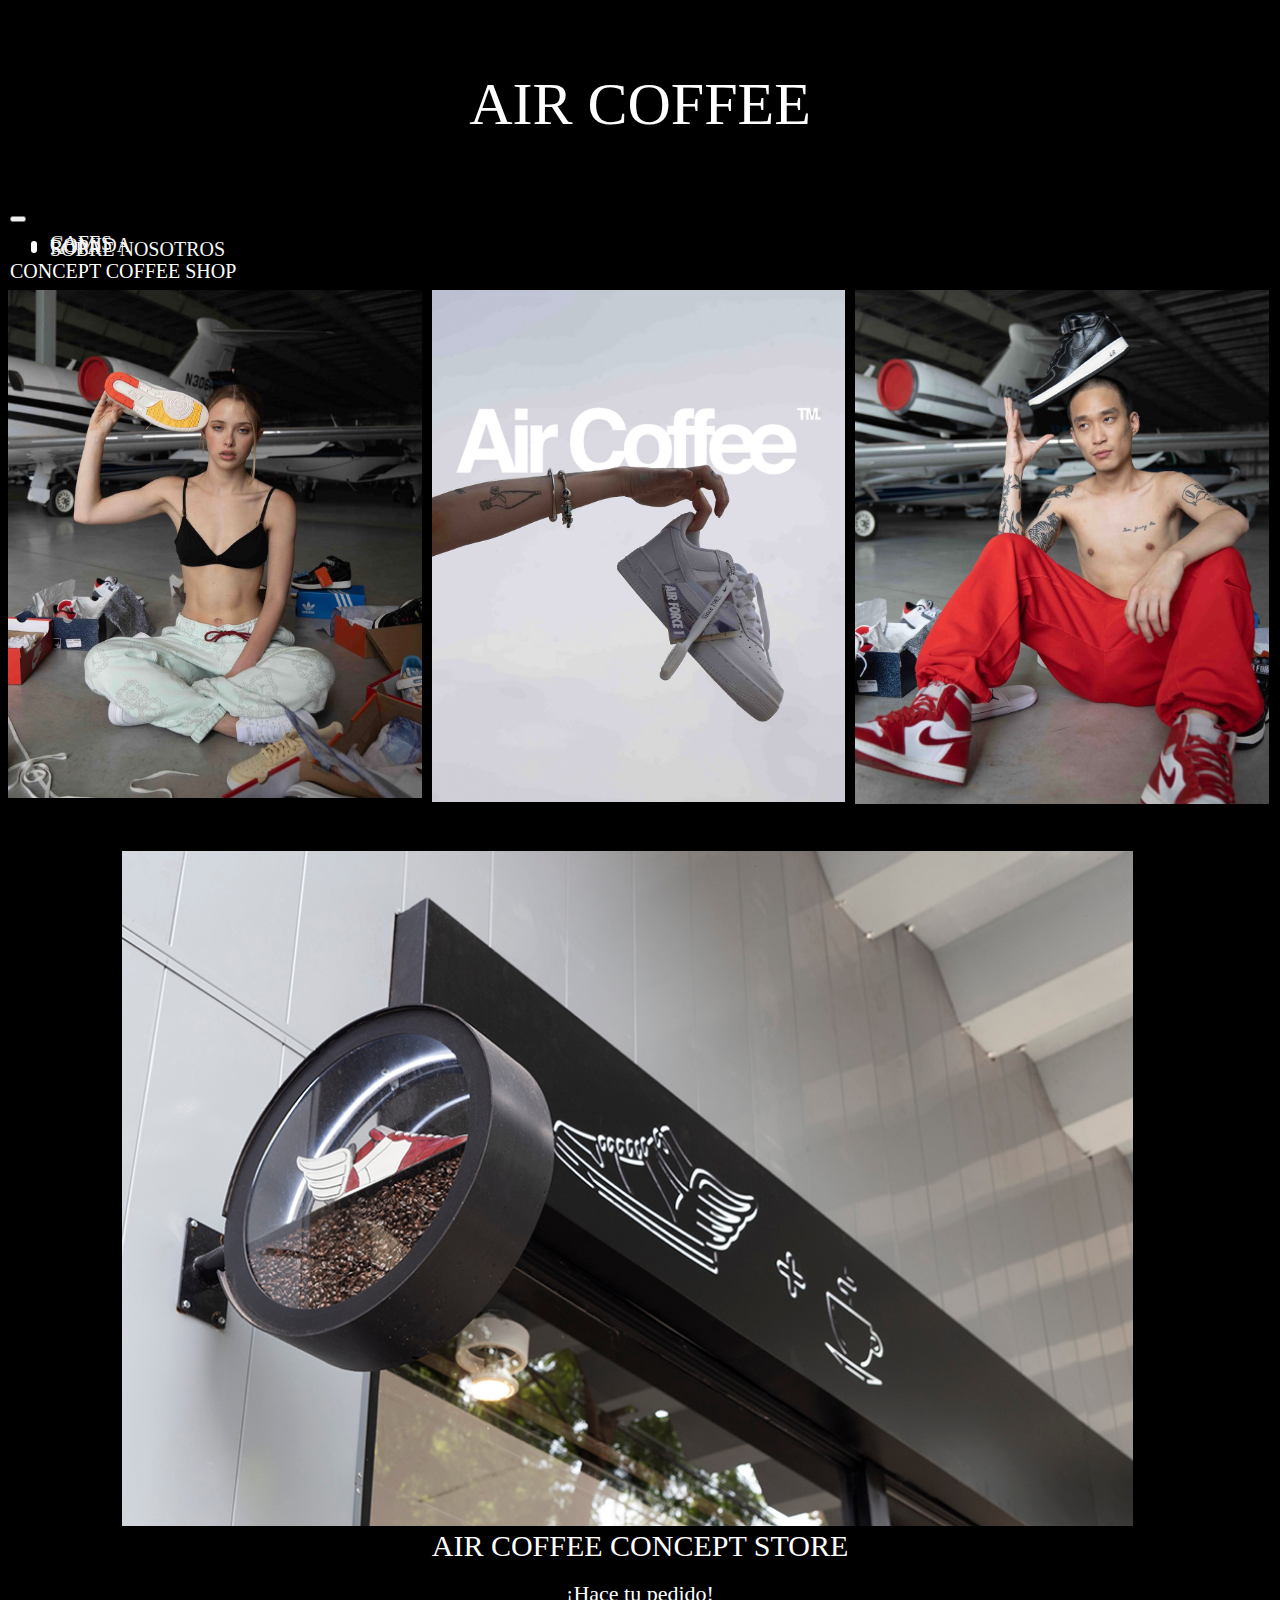
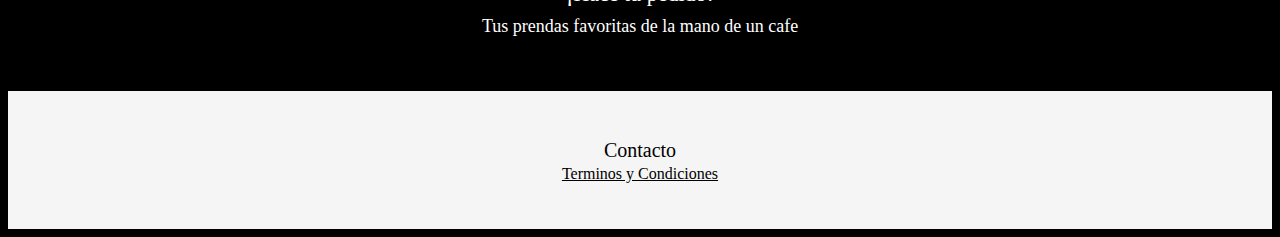
<file: index.html>
<!doctype html>
<html lang="en">
  <head>
    <meta charset="utf-8">
    <meta name="viewport" content="width=device-width, initial-scale=1">
    <title>AIR COFFEE</title>
    <link href="https://cdn.jsdelivr.net/npm/bootstrap@5.3.2/dist/css/bootstrap.min.css" rel="stylesheet" integrity="sha384-T3c6CoIi6uLrA9TneNEoa7RxnatzjcDSCmG1MXxSR1GAsXEV/Dwwykc2MPK8M2HN" crossorigin="anonymous">
    <link rel="stylesheet" href="eestilos.css">
  </head>

<body style="background-color: black; color: white;">

  <header>
    <a href="index.html"><p class="menu">AIR COFFEE</p>
      <script src="https://cdn.jsdelivr.net/npm/bootstrap@5.3.2/dist/js/bootstrap.bundle.min.js" integrity="sha384-C6RzsynM9kWDrMNeT87bh95OGNyZPhcTNXj1NW7RuBCsyN/o0jlpcV8Qyq46cDfL" crossorigin="anonymous"></script>
      <a href="#" onclick="miFuncionNav(); miFuncionNav1()" class="icono">
      <i class="fa fa-bars" aria-hidden= "true"></i>
      </a>

<nav class="navbar navbar-expand-lg  navbar-dark" style="color black; line-height: 2px; padding-inline: 2px; font-size: 20px;">
  <div class="container-fluid">
    <button class="navbar-toggler" type="button" data-bs-toggle="collapse" data-bs-target="#navbarText" aria-controls="navbarText" aria-expanded="false" aria-label="Toggle navigation">
      <span class="navbar-toggler-icon"></span>
    </button>
    <div class="collapse navbar-collapse" id="navbarText">
      <ul class="navbar-nav me-auto mb-2 mb-lg-0">
        <li class="nav-item">
          <a class="nav-link" aria-current="page" href="menucomida.html">CAFES</a>
        </li>
        <li class="nav-item">
          <a class="nav-link" href="menucafe.html">COMIDA</a>
        </li>
        <li class="nav-item">
          <a class="nav-link" href="ropa.html">ROPA</a>
        </li>
        <li class="nav-item">
          <a class="nav-link" href="sobrenosotros.html">SOBRE NOSOTROS</a>
        </li>
      </ul>
      <span class="navbar-text">
        CONCEPT COFFEE SHOP
      </span>
    </div>
  </div>
</nav>

<br>
      
  </header>


<section>
  <div class= "caja">
      <div>
        <img src="airc.jpg">
      </div>

      <div>
        <img src="zapas.jpg">
      </div>

      <div>
        <img src="portada.jpg">
      </div>
    </div>

</section>

<br>

</section>

<div style="text-align: center">
      <img src="carusel.jpg" class="mySlides"> 
      <img src="carusel2.jpg" class="mySlides">
      <img src="carusel1.jpg" class="mySlides">
      <p style="font-size: 30px; margin-top: 3px; text-decoration: bold; ">AIR COFFEE CONCEPT STORE</p>
        <p style="line-height: 1px; font-size: 22px;">¡Hace tu pedido!</p>
        <p style="font-size: 18px;">Tus prendas favoritas de la mano de un cafe</p>
    </div>
</section>

<br>
<br>

</body>

  <footer>
    <p>
      <i class="fa fa-instagram" style="color: #2e2e2e;"></i>
      <i class="fa fa-facebook" style="color: #3f4040;"></i>
      <i class="fa fa-twitter" style="color: #424243;"></i>
    </p> 
    <p>Contacto</p>
    <p style="text-decoration:underline; font-size: 16px;">Terminos y Condiciones</p>
</footer>


<script>
//Script barra de navegacion 
  
function miFuncionNav() {
var x = document.getElementById("navegador");
if (x.className === " ") {
x.className += "responsive";
} else {
x.className = " ";
}
}

function miFuncionNav1() {
var x = document.getElementById("navegador1");
if (x.className === " ") {
x.className += "responsive";
} else {
x.className = " ";
}
}

//Slider 

var slideIndex = 1;
showDivs(slideIndex);
function plusDivs(n) {
  showDivs(slideIndex += n);
}
function showDivs(n) {
  var i;
  var x = document.getElementsByClassName("mySlides");
  if (n > x.length) {slideIndex = 1}
  if (n < 1) {slideIndex = x.length} ;
  for (i = 0; i < x.length; i++) {
  x[i].style.display = "none";
  }
  x[slideIndex-1].style.display = "block";
  }
 
carousel();
 
function carousel() {
var i;
var x = document.getElementsByClassName("mySlides");
for (i = 0; i < x.length; i++) {
x[i].style.display = "none";
}
slideIndex++;
if (slideIndex > x.length) {slideIndex = 1}
x[slideIndex-1].style.display = "block";
setTimeout(carousel, 2000); // Cambia la imagen cada 2 segundos
}


</script>
</file>
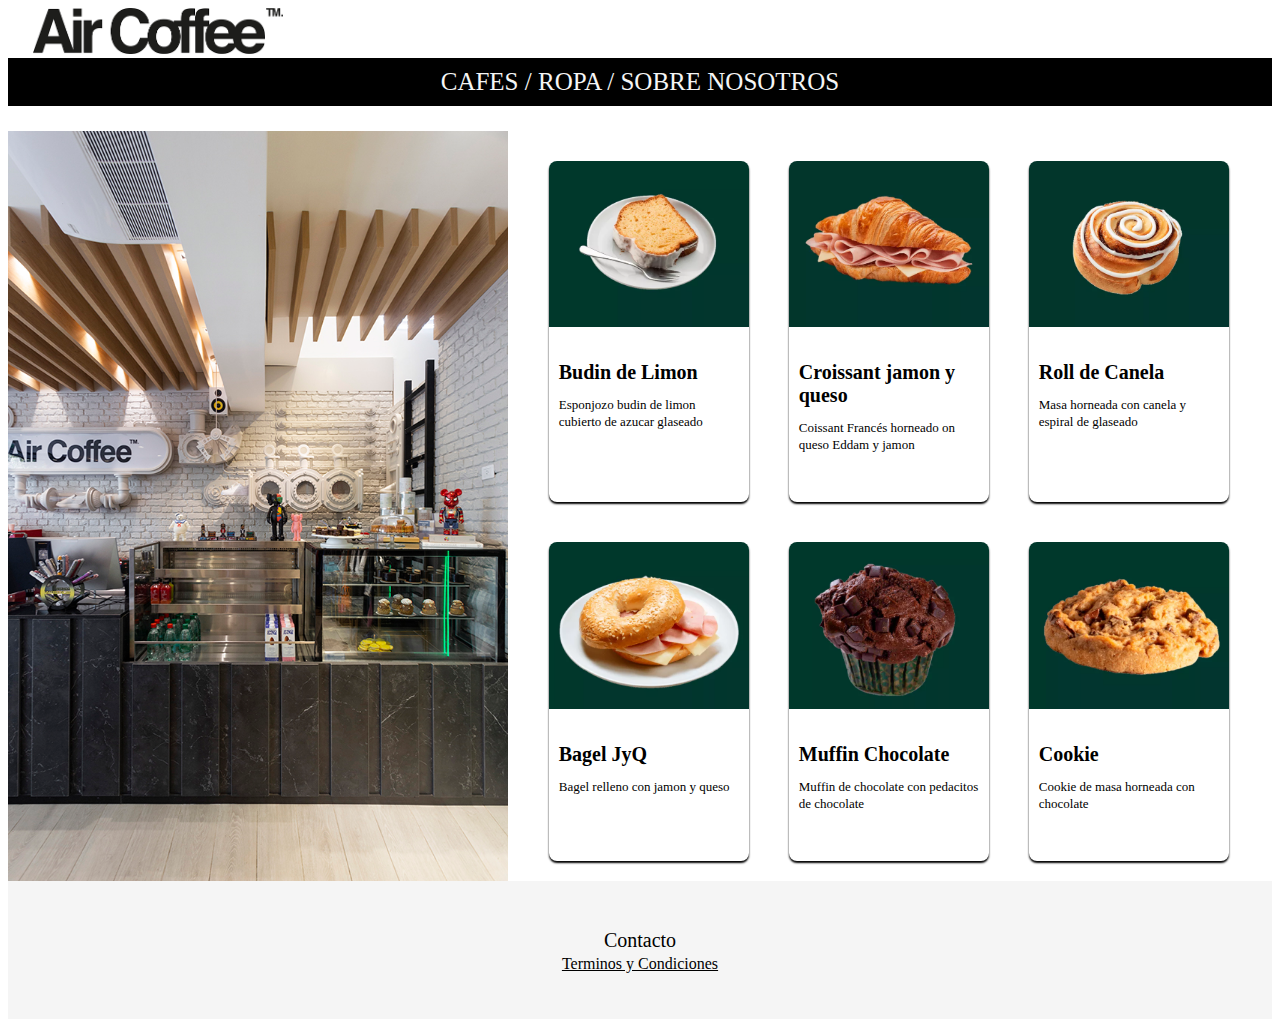
<file: menucafe.html>
<!doctype html>
<html>
<head>
  <meta charset="utf-8">
  <meta name="viewport"content="width=device-width, initial-scale=1.0">

    <title>Comida / AIR COFFEE</title>
    <link rel="stylesheet"href="https://cdnjs.cloudflare.com/ajax/libs/font-awesome/4.7.0/css/font-awesome.min.css">
    <link rel="stylesheet" href="eestilos.css">
</head>

<body>
  <header> 
    <a href="index.html"><img class="logo" src="logomarca.png">

    <nav class="boox">
      <a href="menucomida.html">CAFES</a>
      <a href="#">/</a>
      <a href="ropa.html">ROPA</a>
       <a href="#"> / </a>
      <a href="sobrenosotros.html">SOBRE NOSOTROS</a>
    </nav>
 </header>

  <section>
    <div class="caja">
      <img src="comida.jpg">

      <div class="cardcontainer">
        <div class="card">
          <img src="limon.png">
          <div class="cardcont">
            <h3>Budin de Limon</h3>
            <p>Esponjozo budin de limon cubierto de azucar glaseado</p>
          </div>
        </div>

      <div class="card">
        <img src="cjq.png">
        <div class="cardcont">
          <h3>Croissant jamon y queso</h3>
          <p>Coissant Francés horneado on queso Eddam y jamon</p>
        </div>
      </div>

      <div class="card">
        <img src="roll.png">
        <div class="cardcont">
          <h3>Roll de Canela</h3>
          <p>Masa horneada con canela y espiral de glaseado</p>
        </div>
      </div>

      <div class="card">
        <img src="bagel.png">
        <div class="cardcont">
          <h3>Bagel JyQ</h3>
          <p>Bagel relleno con jamon y queso</p>
        </div>
      </div>

      <div class="card">
        <img src="muffin.png">
        <div class="cardcont">
          <h3>Muffin Chocolate</h3>
          <p>Muffin de chocolate con pedacitos de chocolate</p>
        </div>
      </div>

      <div class="card">
        <img src="cookie.png">
        <div class="cardcont">
          <h3>Cookie</h3>
          <p>Cookie de masa horneada con chocolate</p>
        </div>
      </div>
    </div>

  </section>

</body>

<footer>
    <p>Contacto</p>
    <p style="text-decoration:underline; font-size: 16px;">Terminos y Condiciones</p>
</footer>
</file>
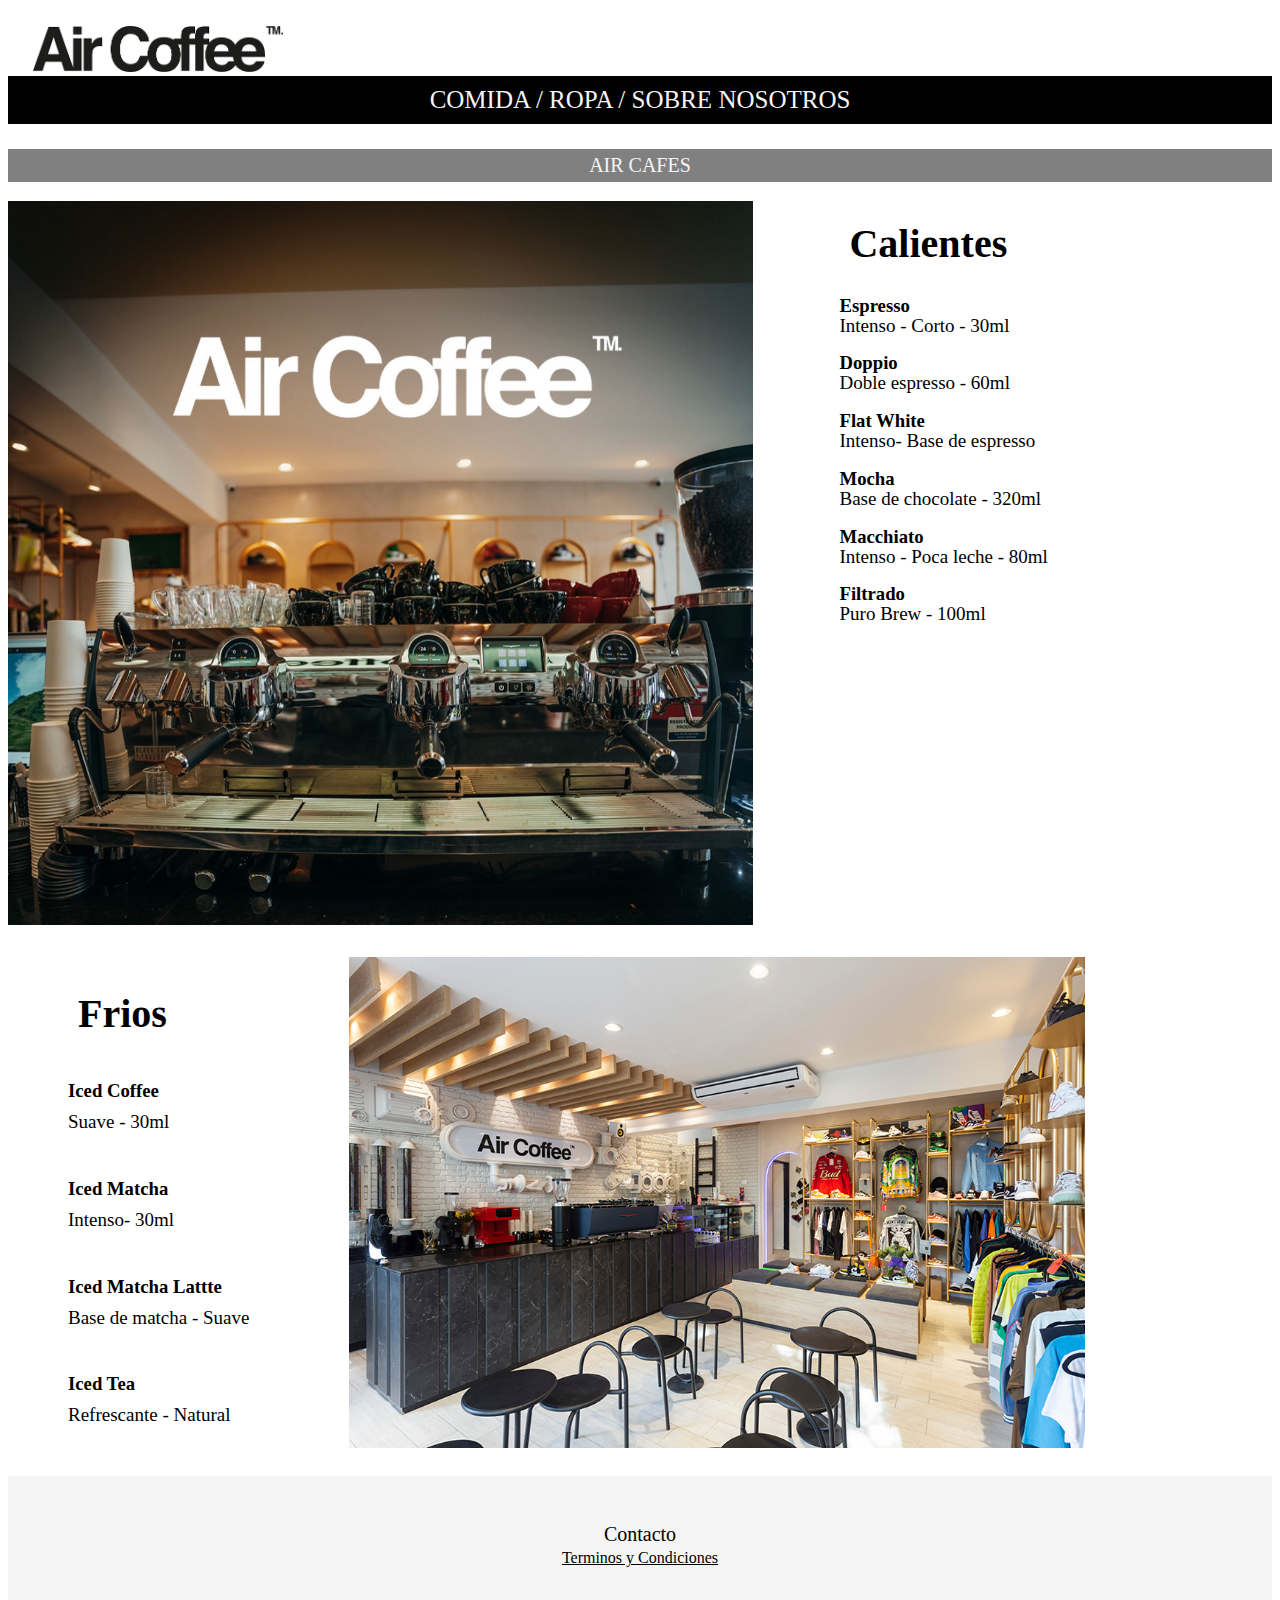
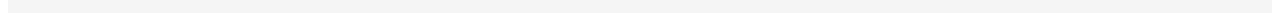
<file: menucomida.html>
<!doctype html>
<html>
<head>
  <meta charset="utf-8">
  <meta name="viewport"content="width=device-width, initial-scale=1.0">

    <title>Cafe / AIR COFFEE</title>
    <link rel="stylesheet"href="https://cdnjs.cloudflare.com/ajax/libs/font-awesome/4.7.0/css/font-awesome.min.css">
    <link rel="stylesheet" href="eestilos.css">
</head>

<br>

<body>
  <header> 
    <a href="index.html"><img class="logo" src="logomarca.png">

    <nav class="boox">
      <a href="menucafe.html">COMIDA</a>
      <a href="#">/</a>
      <a href="ropa.html">ROPA</a>
      <a href="#"> / </a>
      <a href="sobrenosotros.html">SOBRE NOSOTROS</a>
    </nav>
 </header>

  <section>
     <p class="uñaa">AIR CAFES</p>
     <br>

    <div class= caja>
      <div class="mycontainer">
        <img class="cafess" src="cafetera.jpg">  

      <div>
        <h2>Calientes</h2>
          <br>
        <h3>Espresso</h3><p class="p">Intenso - Corto - 30ml</p>
        <br>
        <h3>Doppio</h3><p class="p">Doble espresso - 60ml</p>
        <br>
        <h3>Flat White</h3> <p class="p">Intenso- Base de espresso</p>
        <br>
        <h3>Mocha</h3><p class="p">Base de chocolate - 320ml</p>
        <br>
        <h3>Macchiato</h3><p class="p">Intenso - Poca leche - 80ml</p>
        <br>
        <h3>Filtrado</h3><p class="p">Puro Brew - 100ml</p>
        <br>
      </div>
    </div>
  </div>

<br>

    <div class= caja> 
       <div style="overflow: right; margin-left: 60px; margin-right: 80px;">
        <h2>Frios</h2>
        <h3>Iced Coffee</h3><p class="p">Suave - 30ml</p>
        <br>
        <h3>Iced Matcha</h3><p class="p">Intenso- 30ml</p>
        <br>
        <h3>Iced Matcha Lattte</h3><p class="p">Base de matcha - Suave</p>
        <br>
        <h3>Iced Tea</h3><p class="p">Refrescante - Natural</p>
        <br>
      </div>

        <img class="mano" src="local1.jpg">  

    </div>
    </div>
  </section>
</body>

<br>

  <footer>
    <p>Contacto</p>
    <p style="text-decoration:underline; font-size: 16px;">Terminos y Condiciones</p>
  </footer>
</file>
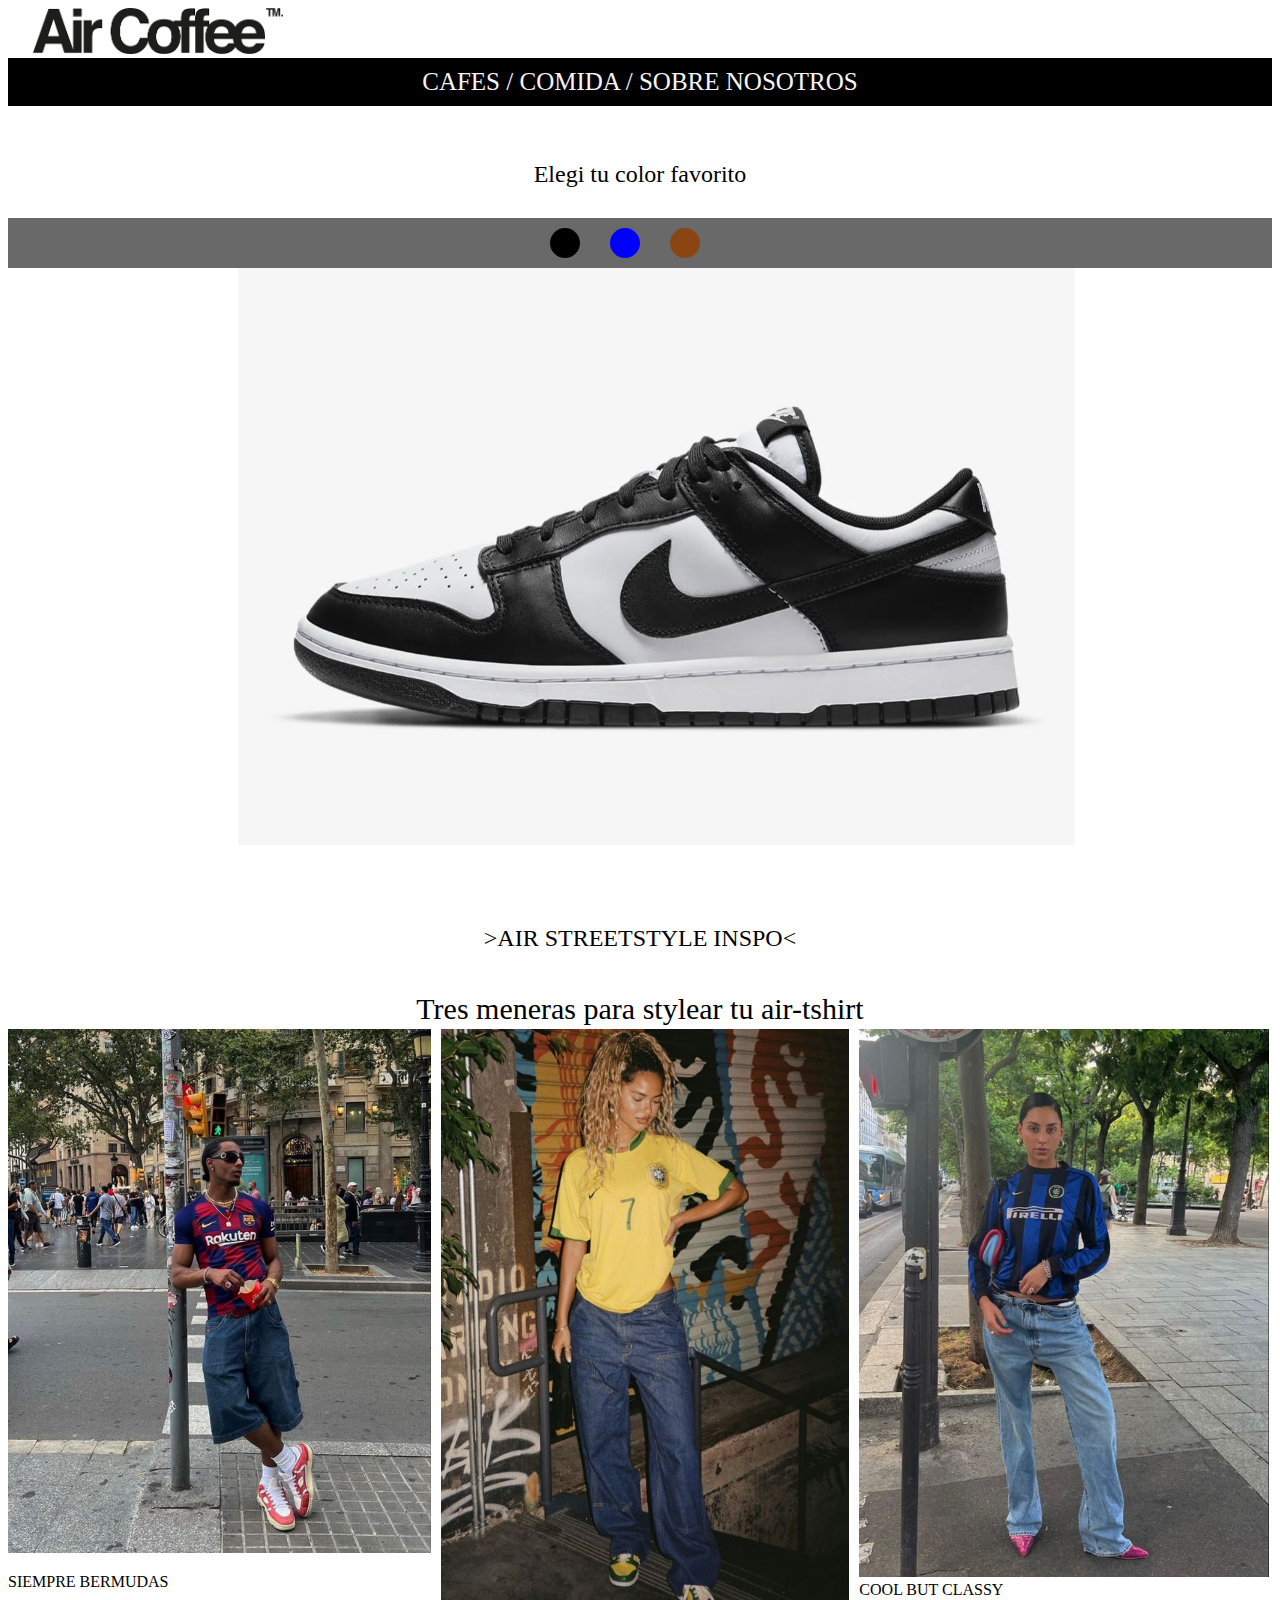
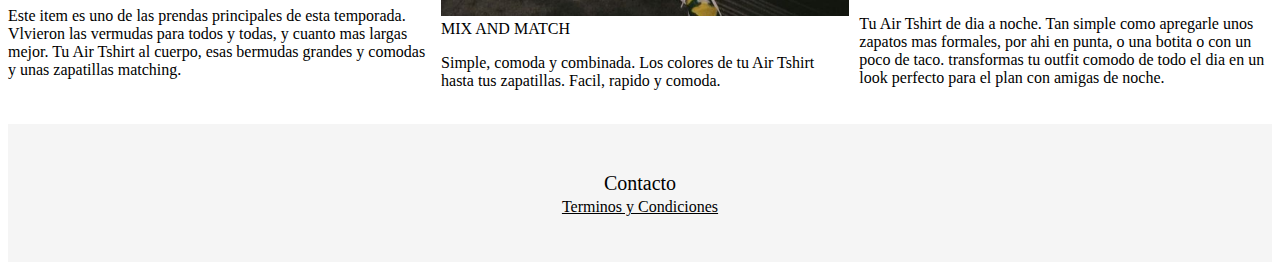
<file: ropa.html>
<!doctype html>
<html lang="en">
  <head>
    <meta charset="utf-8">
    <meta name="viewport" content="width=device-width, initial-scale=1">
    <title>Ropa / AIR COFFEE</title>
    <link href="https://cdn.jsdelivr.net/npm/bootstrap@5.3.2/dist/css/bootstrap.min.css" rel="stylesheet" integrity="sha384-T3c6CoIi6uLrA9TneNEoa7RxnatzjcDSCmG1MXxSR1GAsXEV/Dwwykc2MPK8M2HN" crossorigin="anonymous">
    <link rel="stylesheet" href="eestilos.css">
  </head>

<body>
   <header> 
    <a href="index.html"><img class="logo" src="logomarca.png">

    <nav class="boox">
      <a href="menucomida.html">CAFES</a>
      <a href="#"> / </a>
      <a href="menucafe.html">COMIDA</a>
       <a href="#"> / </a>
      <a href="sobrenosotros.html">SOBRE NOSOTROS</a>
    </nav>
 </header>

 <section>
  <div class="vaso">
    <h3 class="text1">Elegi tu color favorito</h3>
      <div class="color-select">
        <div id="negro"></div>
        <div id="azul"></div>
        <div id="marron"></div>
      </div>

      <div class="imagenes">
        <img src="dunkknegra.jpg" id="imgchange" alt="">
      </div>
  </div>

  <script>
    let negroBtn = document.getElementById("negro");
    let azulBtn = document.getElementById("azul");
    let marronBtn = document.getElementById("marron");
    let imgchange = document.getElementById("imgchange");

    negroBtn.onclick = function() {
      imgchange.src = "dunkknegra.jpg";
    }

     azulBtn.onclick = function() {
      imgchange.src = "dunkkazul.jpg";
    }

     marronBtn.onclick = function() {
      imgchange.src = "dunkkmarron.jpg";
    }

  </script>
 </section>

<br>
<br>

 <section>
  <h2 class="text2"> >AIR STREETSTYLE INSPO< </h2>
  <h3 class="text3">Tres meneras para stylear tu air-tshirt</h3>
   <div class= caja>
      <div>
        <img src="streetstyle.jpg"><p>SIEMPRE BERMUDAS</p>
        <p>Este item es uno de las prendas principales de esta temporada. Vlvieron las vermudas para todos y todas, y cuanto mas largas mejor. Tu Air Tshirt al cuerpo, esas bermudas grandes y comodas y unas zapatillas matching.</p>
      </div>

      <div>
        <img src="streetstyle3.jpg"><p1>MIX AND MATCH</p>
        <p>Simple, comoda y combinada. Los colores de tu Air Tshirt hasta tus zapatillas. Facil, rapido y comoda.</p>
      </div>

      <div>
        <img src="streetstyle2.jpg"><p1>COOL BUT CLASSY</p>
        <p>Tu Air Tshirt de dia a noche. Tan simple como apregarle unos zapatos mas formales, por ahi en punta, o una botita o con un poco de taco. transformas tu outfit comodo de todo el dia en un look perfecto para el plan con amigas de noche.</p>
      </div>
  </div>
 </section>
</body>

<br>

 <footer>
    <p>Contacto</p>
    <p style="text-decoration:underline; font-size: 16px;">Terminos y Condiciones</p>
</footer>
</file>
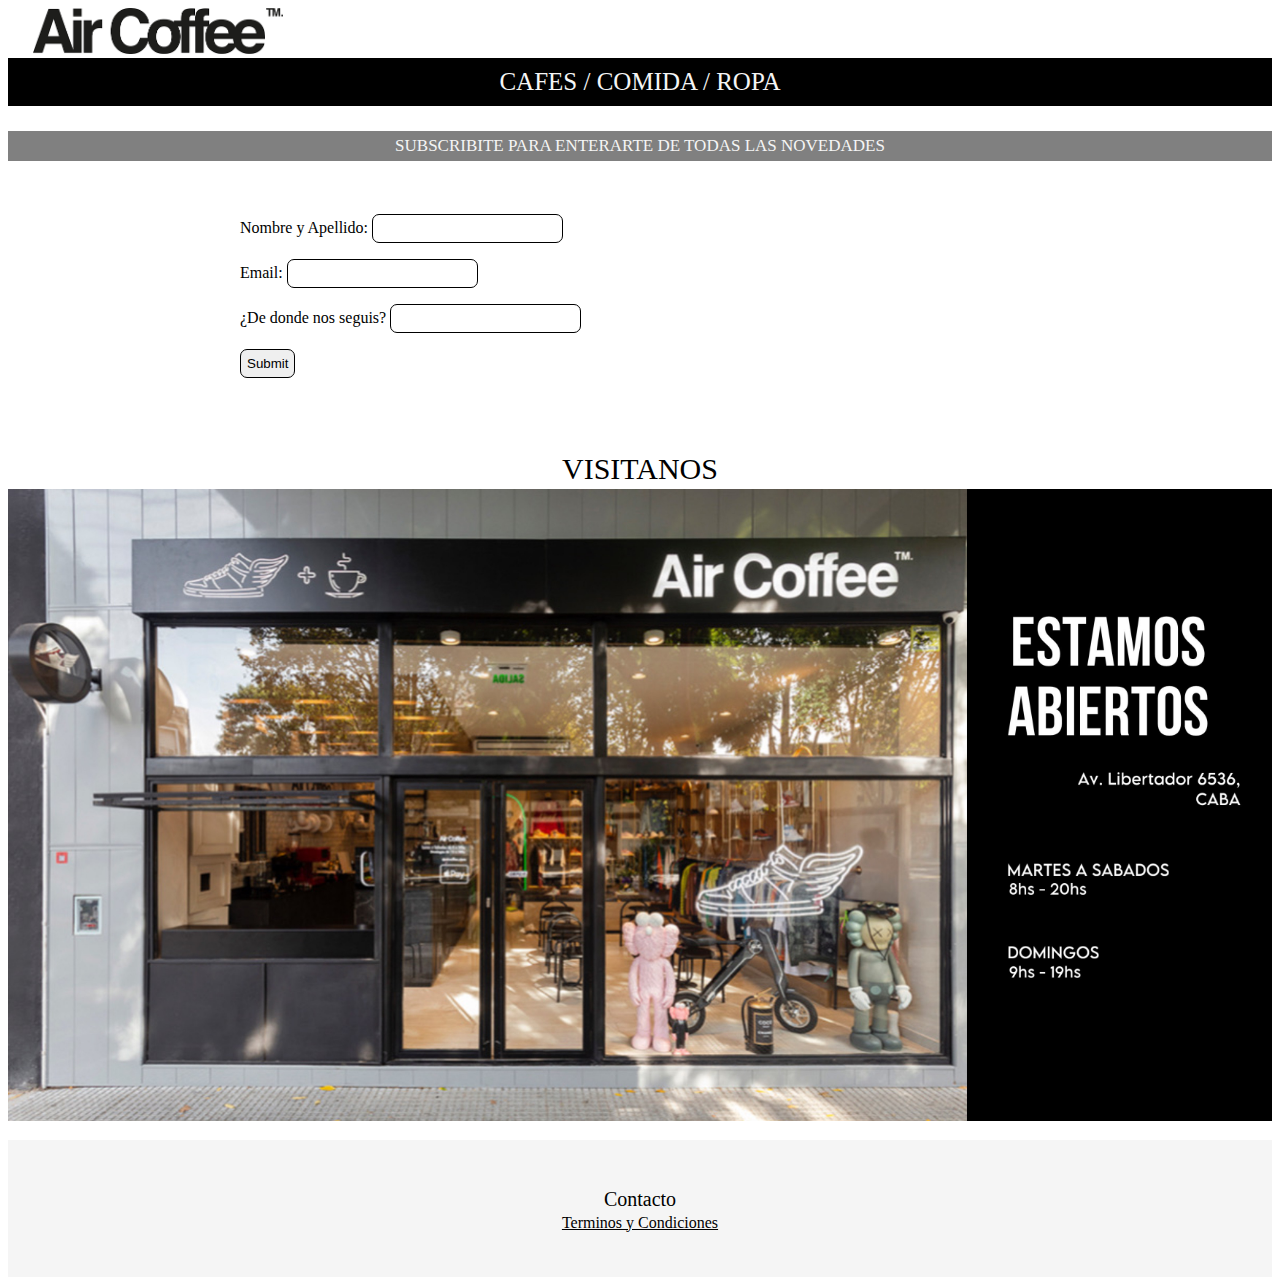
<file: sobrenosotros.html>
<!doctype html>
<html>
<head>
  <meta charset="utf-8">
  <meta name="viewport"content="width=device-width, initial-scale=1.0">

    <title>Sobre Nosotros / AIR COFFEE</title>
    <link rel="stylesheet"href="https://cdnjs.cloudflare.com/ajax/libs/font-awesome/4.7.0/css/font-awesome.min.css">
    <link rel="stylesheet" href="eestilos.css">

    <a href="index.html"><img class="logo" src="logomarca.png">
</head>

<body>
  <section>
    <nav class="boox">
      <a href="menucomida.html">CAFES</a>
      <a href="#">/</a>
      <a href="menucafe.html">COMIDA</a>
      <a href="#"> / </a>
      <a href="ropa.html">ROPA</a>
    </nav>
  </section>


  <section>
  <p class="uña">SUBSCRIBITE PARA ENTERARTE DE TODAS LAS NOVEDADES</p>
    
    <form method="_post" action="respuesta.html">
      <p>Nombre y Apellido: <input type="text" name="name"></p>
      <p>Email: <input type="email" name="correo"></p>
      <p>¿De donde nos seguis? <input type="email" name="ubicacion"></p>
      
      <p><input type="submit" name="btnenviar"></p>
    </form>

<br>

<section>
  <h1 class="text3">VISITANOS</h1>
    <div class="banner">
      <div class="bannerimg">
        <img src="banner.jpg" alt="" id=animado>
      </div>
  </section>

</body>

<footer>
    <p>Contacto</p>
    <p style="text-decoration:underline; font-size: 16px;">Terminos y Condiciones</p>
</footer>


<script type="text/javascript">
  window.addEventListener("scroll", function(){
    let animacion = document.getElementById("animado");
    let posicionObj1 = animacion.getBoundingClientRect().top();
    console.log (posicionObj1);
    let tamañoDePantalla = window.innerHeight/5;

    if(posicionObj1 < tamañoDePantalla) {
      animacion.style.animation = "fade-up"
    }
</file>
<file: eestilos.css>
@import url('https://fonts.googleapis.com/css2?family=Heebo:wght@700&display=swap');
@import url('https://fonts.googleapis.com/css2?family=Heebo:wght@400;700&display=swap');

body {font-family: Heebo wght400;}
title {font-family: Heebo wght700}
img {max-width: 100%;}
a {text-decoration: none; color: whitesmoke;}


.nav {display: flex; align-items: center;}
.caja {display: grid; grid-template-columns: auto auto auto; gap: 10px; margin-right: 3px;}
.caja1 {grid-template-columns: auto auto auto; gap: 20px; margin-left: 4%; margin-right: 4%; padding-bottom: 3%; padding-top: 10px;}
.caja2 {display: grid; grid-template-columns: auto auto auto; gap: 8px; margin-right: 3%; padding-top: 5px; margin-left: 3%; margin-bottom: 5px;}
.cajaa {display: grid; grid-template-columns: auto auto auto; gap: 10px; margin-right: 3px; position: absolute;}

.mySlides {width: 80% ; margin-top: 5%; opacity: 1; margin-left: 9%}

footer {text-align: center; padding:3% ;background-color: whitesmoke; color: black; font-size: 20px; line-height: 3px;}

.foto {width: 80%; padding-top: 5%}
.coca {margin-bottom: 10%}
.viole {margin-left: 20%}
.fin {width: 30%;}

.menu{text-align: center; padding: 12px; color: white; font-size: 60px; text-decoration: none; padding-top: 10px; font-family: Heebo wght700} 

.logo {width: 10%; margin-left: 2%; min-width: 250px}

.boox {text-align: center; background: black; font-size: 25px; color: whitesmoke; padding: 10px; margin-bottom: 25px; padding-inline: 10px;}
	  .boox a:hover {font-family:cursive; font-size: 20px;}

.boxx {text-align: center; background: black; font-size: 18px; color: white; padding: 5px; text-decoration: none; padding-inline: 20px;}

.rubia {width: 100% ; margin-top: 5%; opacity: 1;}
.tt{margin-bottom: 10%;}

.foto {max-width: 100%; align-content: center;}
.cafes {max-width: 100%; align-content: right;}
.cafess {max-width: 60%; align-content: right; padding: 0px; margin-right: 2px;}
.mano {max-width: 80%; align-content: right; padding: 10px; margin-right: 2px;}
.subtitulos {text-align: center; font-size: 20px; color: black; padding: 5px; margin-bottom: 20px;}

.p1 {text-decoration: bold; font-size: 22px;}
.p {font-size: 19px; line-height: 1px;}
h2 {padding: 10px; font-size: 40px; }
.cafe {width:100%; overflow:auto;}
.mycontainer div {width:33%; float:right; line-height: 0px; padding-bottom: 0px;}

h1 {font-size: 19px;}

.banner {position: relative; margin-bottom: 15px; overflow: hidden; display: block;}
.bannerimg {position: relative; overflow: hidden; display: block;}

.mySlides {width: 80% ; margin-top: 2%; opacity: 2; margin-left: 9%}
.texto {margin-top: 3px; font-size: 18px;}

.efecto {width: 95%; max-width: 600px; margin: 50px auto; position: relative; display: flex; align-items: center;}
.par {text-align: center; position: absolute;  }
.papel {font-size: 25px; }
.btn {font-size: 15px; text-decoration: underline; color: darkslategrey;}

.cardcontainer {display: flex; justify-content: center; flex-wrap: wrap; margin-top: 10px;}
.card {width: 200px; border-radius: 8px; overflow: hidden; box-shadow: 0px 2px 2px; margin: 20px; 
	transition: .3s transform cubic-bezier(.155,1.105,.295,1.12),.3s box-shadow,.3s -webkit-transform cubic-bezier(.155,1.105,.295,1.12);
}
	.card:hover {transform: scale(1.05); box-shadow: 0 10px 20px}

.cardcont {padding: 10px;}
	.card img {width: 100%; height: auto;}
	.card h3 {font-size: 20px; margin-bottom: 2px;}
	.card p {font-size: 13px; line-height: 1.3;}

.uña{text-align: center; background: grey; font-size: 17px; color: whitesmoke; padding: 5px;}
.uñaa{text-align: center; background: grey; font-size: 20px; color: whitesmoke; padding: 5px; margin-bottom: 1px;}
form {max-width: 800px; margin: auto; border: 1px; padding: 20px; border border-radius: 10px;}
input {border-radius: 7px; padding: 6px; border: 1px solid #000;}

.vaso {width: 100%; height: 100%; align-content: center;}
.text1 {color: black; font-size: 24px; font-weight: 300; margin-top: 30px; text-align: center;}
.color-select {width: 100%; height: 50px; background-color: dimgrey; display: flex; align-items: center; justify-content: center; margin-top: 30px;}
.color-select div {background: black; width: 30px; height: 30px; border-radius: 50%; margin-right: 30px; cursor: pointer;}
.imagenes {width: 100%; align-content: center; align-items: center; padding-left: 230px;}
.color-select #negro {background: black;}
.color-select #azul {background: blue;}
.color-select #marron {background: saddlebrown;}
.text2 {color: black; font-size: 24px; font-weight: 300; margin-top: 30px; text-align: center;}
.text3 {color: black; font-size: 30px; font-weight: 300; margin-bottom:3px; text-align: center;}


@keyframes mover {
	0%{transform: translate(100%);}
}


/*Tablet 768 px */
@media (max-width:768px){
  .caja div {width: 48%}

}

/*Celulares */
@media (max-width: 480px){
  .caja div {width: 98%; margin-left: 3%;}
  .caja {display: block;}
  .boox {display: block;}
  header {display: block;}
  .cajacontenedora div {width: 100%; flex-flow: wrap; display: block;}
  .icono {display: block;}
        nav, nav.box {display: none;}
    .responsive {display: block;}
  img {width: 98%;}
  .imagenes div {width: 98%; margin-left: 3%;}

}
</file>
